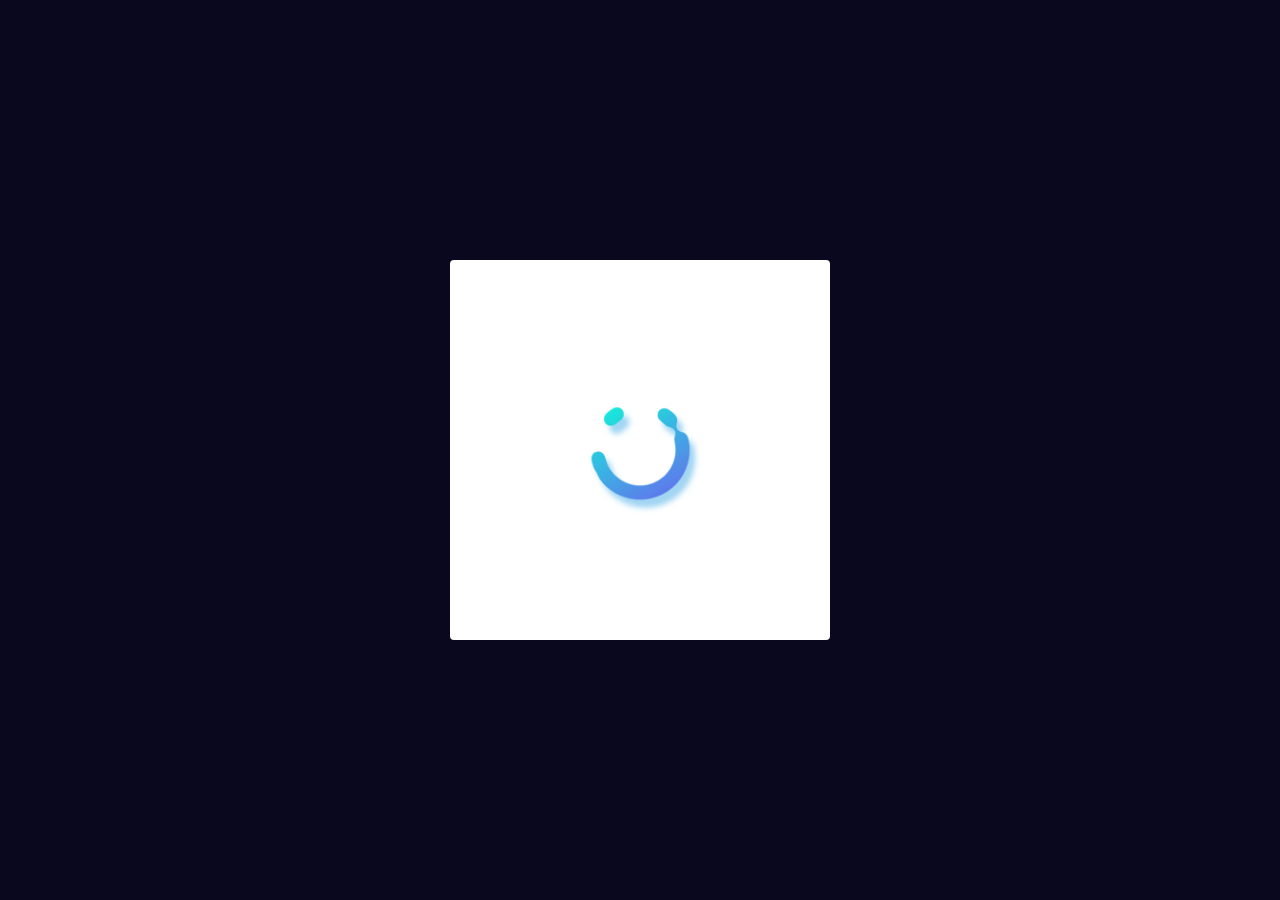
<file: myProject - weather forecast/index.html>
<!DOCTYPE html>
<html lang="en">
  <head>
    <meta charset="UTF-8" />
    <meta http-equiv="X-UA-Compatible" content="IE=edge" />
    <meta name="viewport" content="width=device-width, initial-scale=1.0" />
    <title>JavaScript</title>
  </head>
  <link rel="stylesheet" href="style.css" />
  <link rel="preconnect" href="https://fonts.googleapis.com" />
  <link rel="preconnect" href="https://fonts.gstatic.com" crossorigin />
  <link
    href="https://fonts.googleapis.com/css2?family=Rubik:wght@300;400;700&display=swap"
    rel="stylesheet"
  />
  

  <body>
    <div id="app">
      

      <div id="root"><img class="loader" src="./img/loader.gif" alt="loader"></div>
  
      <div class="popup" id="popup">
        <form action="GET" class="form" id="form">
          <div class="form-group">
            <input type="text" value="" name="city" class="form-input" id="text-input" placeholder="London" required>
            <input type="submit" class="form-submit" id="submit-button" value="OK">
          </div>
        </form>
  
        <div class="popup-close" id="close">
          <span></span>
        </div>
      </div>
    </div>
  </body>

  <script src="script.js"></script>
</html>
</file>
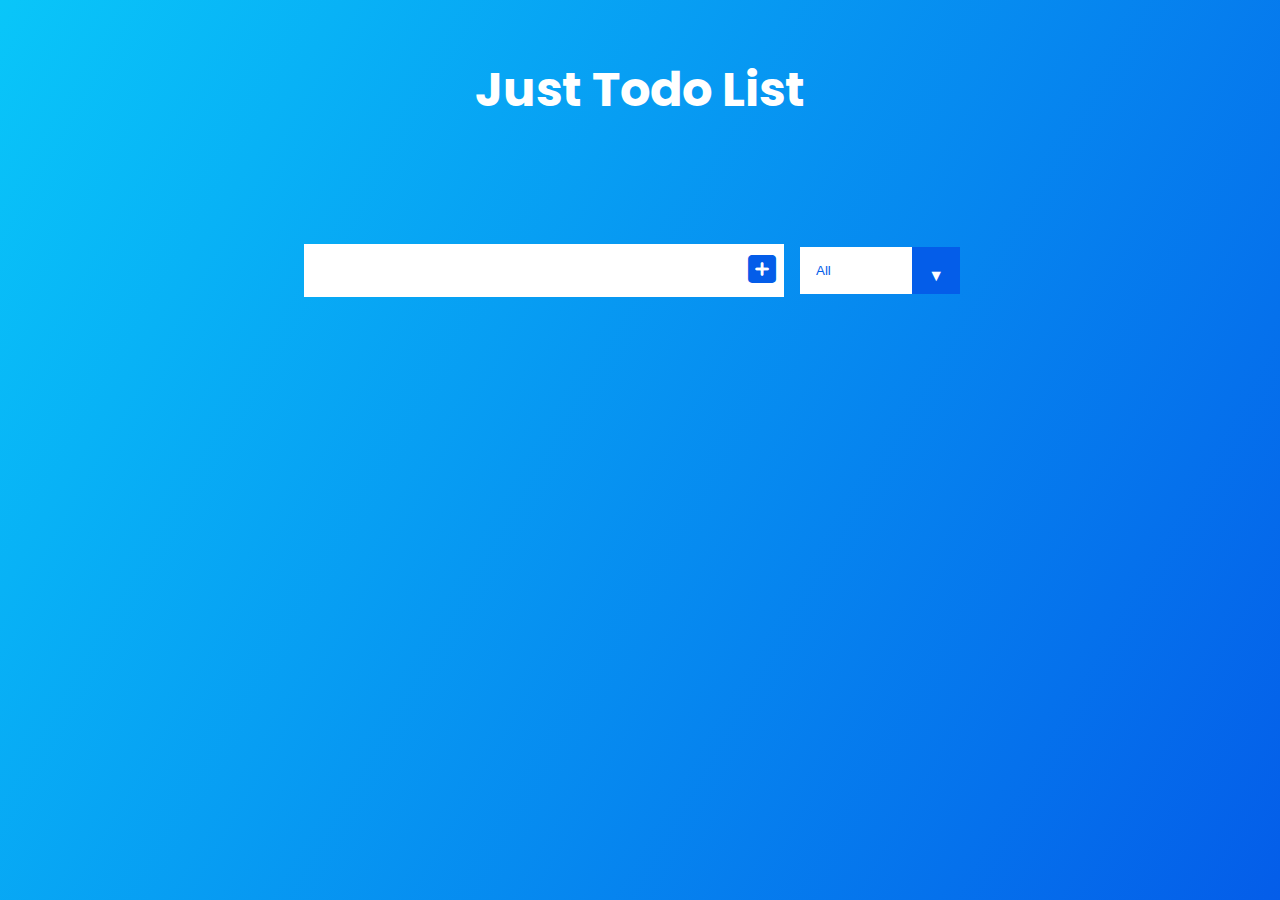
<file: Todo-list/index.html>
<!DOCTYPE html>
<html lang="en">

<head>
    <meta charset="UTF-8">
    <meta http-equiv="X-UA-Compatible" content="IE=edge">
    <meta name="viewport" content="width=device-width, initial-scale=1.0">
    <link rel="preconnect" href="https://fonts.googleapis.com">
    <link rel="preconnect" href="https://fonts.gstatic.com" crossorigin>
    <link
        href="https://fonts.googleapis.com/css2?family=Poppins:ital,wght@0,100;0,200;0,300;0,400;0,500;0,600;0,700;0,800;0,900;1,100;1,200;1,300;1,400;1,500;1,600;1,700;1,800;1,900&display=swap"
        rel="stylesheet">
    <link rel="stylesheet" href="https://cdnjs.cloudflare.com/ajax/libs/font-awesome/6.0.0/css/all.min.css"
        integrity="sha512-9usAa10IRO0HhonpyAIVpjrylPvoDwiPUiKdWk5t3PyolY1cOd4DSE0Ga+ri4AuTroPR5aQvXU9xC6qOPnzFeg=="
        crossorigin="anonymous" referrerpolicy="no-referrer" />
    <link rel="stylesheet" href="./style.css">
    <title>Todo List</title>
</head>

<body>
    <header>
        <h1>Just Todo List</h1>
    </header>
    <form>
        <input type="text" class="todo-input">
        <button class="todo-button" type="submit">
            <i class="fas fa-plus-square"></i>
        </button>
        <div class="select">
            <select name="todos" class="filter-todo">
                <option value="all">All</option>
                <option value="completed">Completed</option>
                <option value="uncompleted">Uncompleted</option>
            </select>
        </div>
    </form>
    <div class="todo-container">
        <ul class="todo-list"></ul>
    </div>


    <script src="./app.js"></script>
</body>

</html>
</file>
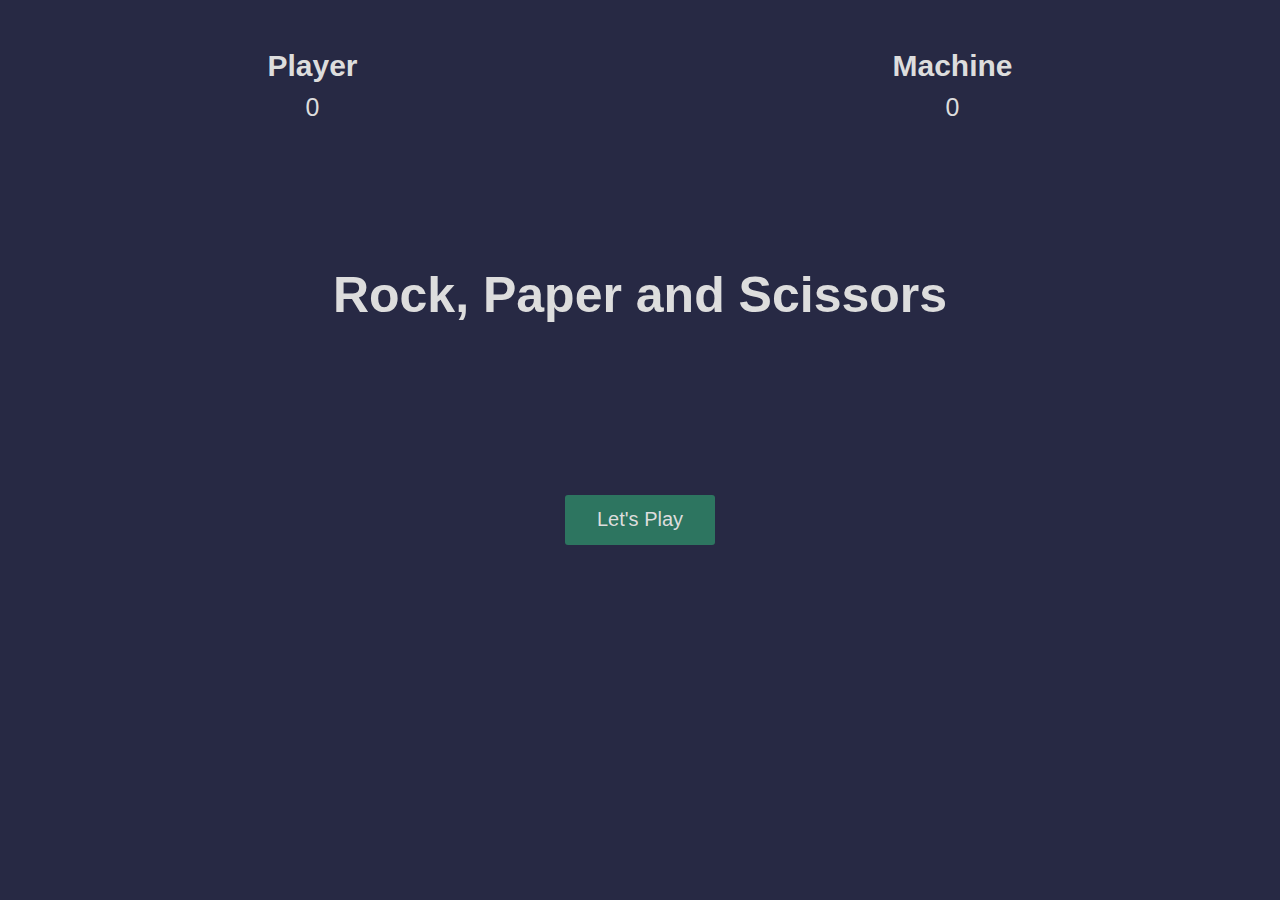
<file: Камень, ножницы, бумага/rock-paper-scissors.html>
<!DOCTYPE html>
<html>

<head>
  <meta charset="utf-8">
  <title>Object-oriented JavaScript example</title>
</head>

<body>
  <style>
    * {
      margin: 0;
      padding: 0;
      box-sizing: border-box;
    }

    .game {
      height: 100vh;
      background: rgb(39, 41, 68);
      font-family: sans-serif;
    }

    .score {
      color: #ddd;
      height: 20vh;
      display: flex;
      justify-content: space-around;
      align-items: center;
    }

    .score h2 {
      font-size: 30px;
    }

    .score p {
      text-align: center;
      padding: 10px;
      font-size: 25px;
    }

    .intro {
      color: #ddd;
      height: 50vh;
      display: flex;
      flex-direction: column;
      align-items: center;
      justify-content: space-around;
      transition: opacity 0.5s ease;
    }

    .intro h1 {
      font-size: 50px;
    }

    .intro button,
    .match button {
      width: 150px;
      height: 50px;
      border: none;
      color: #ddd;
      font-size: 20px;
      background: rgb(45, 117, 96);
      border-radius: 3px;
      cursor: pointer;
    }

    .match {
      position: absolute;
      top: 50%;
      left: 50%;
      transform: translate(-50%, -50%);
      transition: opacity 0.5s ease 0.5s;
    }

    .winner {
      color: #ddd;
      text-align: center;
      font-size: 50px;
    }

    .hands,
    .options {
      display: flex;
      justify-content: space-around;
      align-items: center;
    }

    .comp-hand {
      transform: rotateY(180deg);
    }

    .hands img {
      height: 250px;
      width: auto;
    }

    div.fadeOut {
      opacity: 0;
      pointer-events: none;
    }

    div.fadeIn {
      opacity: 1;
      pointer-events: all;
    }

    @keyframes shakePlayer {
      0% {
        transform: translateY(0px);
      }

      15% {
        transform: translateY(-50px);
      }

      25% {
        transform: translateY(0px);
      }

      35% {
        transform: translateY(-50px);
      }

      50% {
        transform: translateY(0px);
      }

      65% {
        transform: translateY(-50px);
      }

      75% {
        transform: translateY(0px);
      }

      85% {
        transform: translateY(-50px);
      }

      100% {
        transform: translateY(0px);
      }
    }

    @keyframes shakeComp {
      0% {
        transform: rotateY(180deg) translateY(0px);
      }

      15% {
        transform: rotateY(180deg) translateY(-50px);
      }

      25% {
        transform: rotateY(180deg) translateY(0px);
      }

      35% {
        transform: rotateY(180deg) translateY(-50px);
      }

      50% {
        transform: rotateY(180deg) translateY(0px);
      }

      65% {
        transform: rotateY(180deg) translateY(-50px);
      }

      75% {
        transform: rotateY(180deg) translateY(0px);
      }

      85% {
        transform: rotateY(180deg) translateY(-50px);
      }

      100% {
        transform: rotateY(180deg) translateY(0px);
      }
    }
  </style>

  <div class="game">
    <div class="score">
      <div class="player-score">
        <h2>Player</h2>
        <p>0</p>
      </div>
      <div class="comp-score">
        <h2>Machine</h2>
        <p>0</p>
      </div>
    </div>

    <div class="intro">
      <h1>Rock, Paper and Scissors</h1>
      <button>Let's Play</button>
    </div>

    <div class="match fadeOut">
      <h2 class="winner">Choose an option</h2>
      <div class="hands">
        <img src="rock.png" alt="" class="player-hand">
        <img src="rock.png" alt="" class="comp-hand">
      </div>
      <div class="options">
        <button class="rock">rock</button>
        <button class="paper">paper</button>
        <button class="scissors">scissors</button>
      </div>
    </div>
  </div>

  <script>
    const game = () => {
      let pScore = 0;
      let cScore = 0;

      const startGame = () => {
        const playBtn = document.querySelector(".intro button");
        const introScreen = document.querySelector(".intro");
        const matchScreen = document.querySelector(".match");

        playBtn.addEventListener("click", () => {
          introScreen.classList.add("fadeOut");
          matchScreen.classList.add("fadeIn");
        });
      };
      const compOptions = {
        "rock": {
          "rock": 0,
          "scissors": 1,
          "paper": -1, //-1,
        },
        "scissors": {
          "rock": -1,//-1,
          "scissors": 0,
          "paper": 1,
        },
        "paper": {
          "rock": 1,
          "scissors": -1, //-1,  
          "paper": 0,
        }

      }
      const playMatch = () => {
        const options = document.querySelectorAll(".options button");
        const playerHand = document.querySelector(".player-hand");
        const compHand = document.querySelector(".comp-hand");
        const hands = document.querySelectorAll(".hands img");


        hands.forEach((hand) => {
          hand.addEventListener("animationend", function () {
            this.style.animation = "";
          });
          hand.addEventListener("animationstart", function () {
            this.src = "rock.png";
          });
        });


        options.forEach((option) => {
          option.addEventListener("click", function () {
            const compChoice = Object.keys(compOptions)[Math.trunc(Math.random() * 3)];
            setTimeout(() => {
              compareHands(this.textContent, compChoice);

              playerHand.src = `${this.textContent}.png`;
              compHand.src = `${compChoice}.png`;
            }, 2000);
            playerHand.style.animation = "shakePlayer 2s ease";
            compHand.style.animation = "shakeComp 2s ease";
          });

        });

      };

      const updateScore = () => {
        const playerScore = document.querySelector(".player-score p");
        const compScore = document.querySelector(".comp-score p");
        playerScore.textContent = pScore;
        compScore.textContent = cScore;
      };

      function compareHands(playerChoice, compChoice) {
        const winner = document.querySelector(".winner");
        switch (compOptions[playerChoice][compChoice]) {
          case 0:
            winner.textContent = "It's a tie";
            break;

          case 1:
            winner.textContent = "Player Wins";
            pScore++;
            break;

          case -1:
            winner.textContent = "Machine Wins";
            cScore++;
            break;

        }
        updateScore();
      };

      startGame();
      playMatch();
    };

    game();

  </script>

</body>

</html>
</file>
<file: myProject - weather forecast/style.css>
body {
    background: #0a081f;
    font-family: "Rubik", sans-serif;
    margin: 0;
    padding: 0;
  }
  
  img {
    max-width: 100%;
    height: auto;
  }
  
  #app {
    position: fixed;
    left: 50%;
    top: 50%;
    transform: translate(-50%, -50%);
    width: 380px;
    background: #fff;
    border-radius: 4px;
    overflow: hidden;
    min-height: 380px;
  }
  
  #root {
    height: 100%;
    width: 100%;
  }
  
  .popup {
    position: fixed;
    left: 0;
    top: 0;
    width: 380px;
    transform: translateX(-200%);
    background: #8781c5;
    border-radius: 4px;
    height: 100%;
    display: flex;
    align-items: center;
    justify-content: center;
    transition: transform .3s ease-in-out;
    z-index: 9;
  }
  
  .popup.active {
    transform: translateX(0);
  }
  
  .popup-close {
    position: absolute;
    top: 20px;
    right: 15px;
    cursor: pointer;
    width: 22px;
    height: 22px;
  }
  
  .popup-close span {
    display: block;
    margin-top: 10px;
    width: 22px;
    height: 2px;
    background: #fff;
    transform: rotate(45deg);
    position: relative;
  }
  
  .popup-close span:after {
    content: "";
    display: block;
    width: 22px;
    height: 2px;
    background: #fff;
    transform: rotate(-90deg);
    position: absolute;
    top: 0;
    left: 0;
  }
  
  .form {
    width: 100%;
  }
  
  .form-group {
    display: flex;
    padding: 0 15px;
    justify-content: space-between;
  }
  
  .form-input {
    border: none;
    border-bottom: 2px solid  #eee;
    color: #fff;
    background: transparent;
    outline: none;
    font-size: 19px;
    width: 75%;
    padding: 5px;
  } 
  
  .form-submit {
    background: #000;
    color: #fff;
    width: 18%;
    cursor: pointer;
    border: none;
    border-radius: 8px;
    outline: none;
  }
  
  .form-input::placeholder {
    color: rgb(187, 187, 187);
  }
  
  .loader {
    width: 100%;
    display: flex;
    align-items: center;
    justify-content: center;
    position: absolute;
    top: 50%;
    left: 50%;
    transform: translate(-50%, -50%);
  }
  
  .container:before {
    content: "";
    display: block;
    background: url(./img/figure1.svg) no-repeat center/cover;
    width: 100%;
    height: 60%;
    position: absolute;
    top: 0;
    left: 0;
    z-index: 0;
  }
  
  .container.is-day::before {
    background: url(./img/figure2.svg) no-repeat center/cover;
  }
  
  .top {
    position: relative;
    padding: 18px;
  }
  
  .city-info {
    display: flex;
    justify-content: space-between;
  }
  
  .top-left {
    max-width: 60%;
  }
  
  .city {
    width: max-content;
  }
  
  .city-subtitle {
    font-size: 12px;
    line-height: 14px;
    color: #ffffff;
  }
  
  .city-title {
    background: #8781c5;
    border-radius: 8px;
    font-weight: 700;
    font-size: 32px;
    line-height: 38px;
    color: #ffffff;
    padding: 1px 8px;
    margin-top: 6px;
    cursor: pointer;
    width: max-content;
  }
  
  .city-info {
    margin-top: 28px;
  }
  
  .city-info__subtitle {
    font-size: 10px;
    line-height: 12px;
    color: #ffffff;
  }
  
  .city-info__title {
    font-weight: 500;
    font-size: 50px;
    line-height: 73px;
    color: #ffffff;
  }
  
  .description {
    font-weight: 500;
    font-size: 22px;
    line-height: 32px;
    color: #ffffff;
  }
  
  .top-right {
    text-align: right;
  }
  
  .icon {
    width: 68px;
    height: 68px;
  }
  
  .property {
    width: 50%;
    display: flex;
    align-items: center;
  }
  
  .property-icon {
    width: 22px;
    margin-right: 4px;
  }
  
  .property-info__value {
    font-weight: 700;
    font-size: 13px;
    line-height: 15px;
    color: #000000;
  }
  
  .property-info__description {
    font-weight: 300;
    font-size: 8px;
    line-height: 9px;
    text-transform: uppercase;
    color: #6b6b6b;
    margin-top: 3px;
  }
  
  #properties {
    position: relative;
    z-index: 1;
    padding: 18px;
    margin-top: 12px;
    display: flex;
    flex-wrap: wrap;
    row-gap: 20px;
    justify-content: space-between;
  }
</file>
<file: Todo-list/style.css>
* {
    margin: 0;
    padding: 0;
    box-sizing: 0;
}

body {
    background-image: linear-gradient(120deg,  #09C6F9,  #045DE9);
    color: white;
    font-family: Poppins, sans-serif;
    min-height: 100vh;
}
header{
    font-size: 1.5rem;
}

header, form{
    min-height: 20vh;
    display: flex;
    justify-content: center;
    align-items: center;
}

form input, form button{
    padding: 0.5rem;
    font-size: 2rem;
    border: none;
    background: white;
}

form button {
    color: #045DE9;
    background: white;
    cursor: pointer;
    transition: all 0.4s ease;
}

form button:hover{
    background: #045DE9;
    color: white;
}

.todo-container {
    display: flex;
    justify-content: center;
    align-items: center;
}

.todo-list {
    min-width: 25%;
    list-style: none;
}

.todo {
    margin: 0.5rem;
    background: white;
    color: black;
    font-size: 1.5rem;
    display: flex;
    justify-content: space-between;
    align-items: center;
    transition: all 0.5s ease;
}

.todo li {
    flex: 1;
}

.trash-btn, .complete-btn{
    background: rgb(240, 157, 62);
    color: white;
    border: none;
    padding: 1rem;
    cursor: pointer;
    font-size: 1rem;
}

.complete-btn {
    background: rgb(27, 168, 27);
}

.todo-item {
    padding: 0rem 0.5rem;
}

.fa-trash, .fa-check {
    pointer-events: none;
}

.completed {
    text-decoration: line-through;
    opacity: 0.5;
}

.fall {
    transform: translateY(8rem) rotateZ(20deg);
    opacity: 0;
}

select {
    -webkit-appearance: none;
    -moz-appearance: none;
    appearance: none;
    outline: none;
    border: none;
    color: #045DE9;
    width: 10rem;
    cursor: pointer; 
    padding: 1rem;
    background: white;
}

.select {
    margin: 1rem;
    position: relative;
    overflow: hidden;
}

.select::after {
    content: '\25BC';
    position: absolute;
    background: #045DE9;
    top: 0;
    right: 0;
    padding: 1rem;
    pointer-events: none;
    transition: all 0.3s ease;
}

.select:hover::after {
    background: white;
    color: #045DE9;
}
</file>
